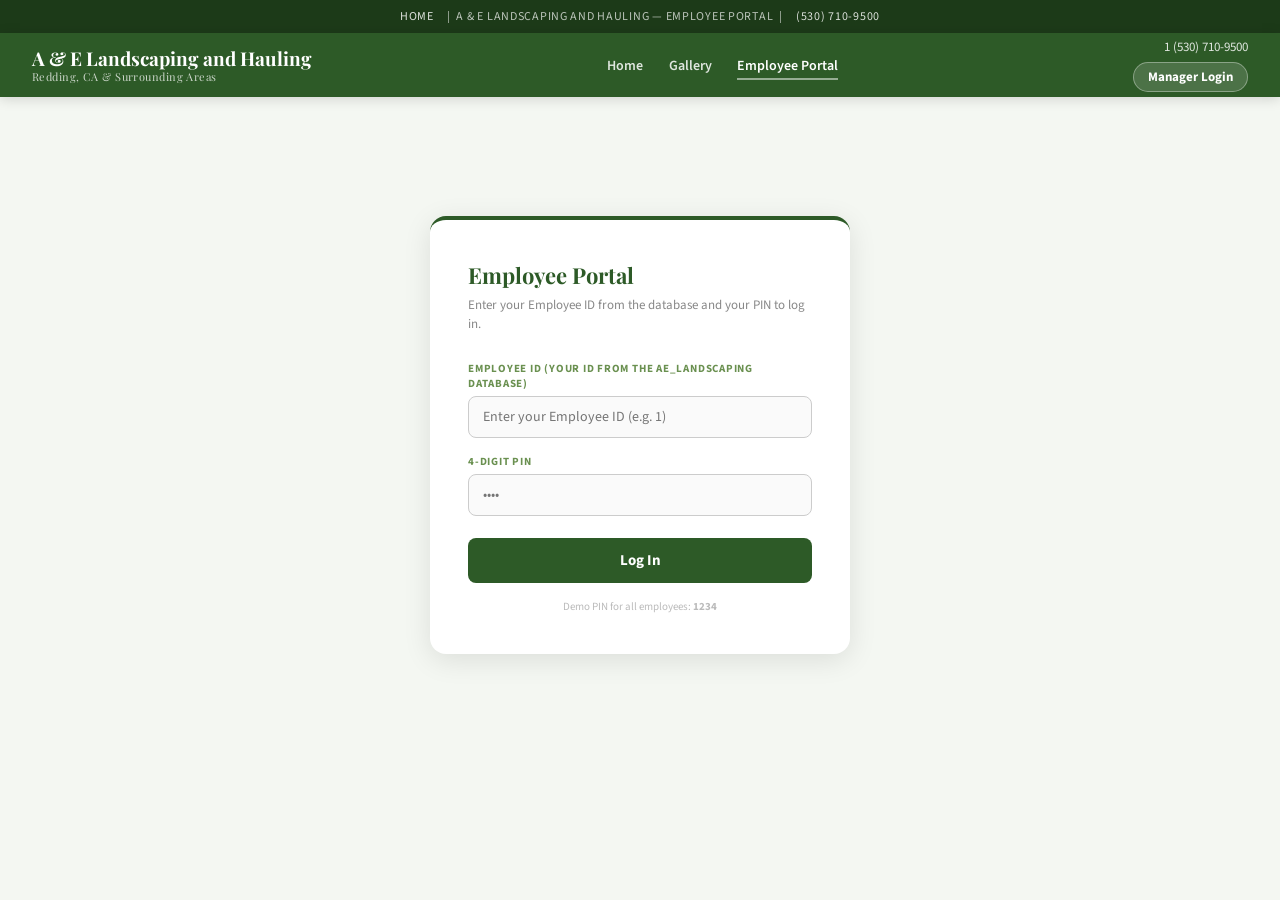
<file: Website/templates/employee-portal.html>
<!DOCTYPE html>
<html lang="en">
<head>
  <meta charset="UTF-8"/>
  <meta name="viewport" content="width=device-width, initial-scale=1.0"/>
  <title>A &amp; E Landscaping – Employee Portal</title>
  <link href="https://fonts.googleapis.com/css2?family=Playfair+Display:wght@400;700&family=Source+Sans+3:wght@300;400;600;700&display=swap" rel="stylesheet"/>
  <style>
    *,*::before,*::after{box-sizing:border-box;margin:0;padding:0}
    :root{
      --green:#2d5a27;--green-mid:#4a7c42;--green-light:#7abb57;
      --green-pale:#e8f5e2;--tan:#f7f3ed;--border:#ddd;
      --dark:#1a1a1a;--mid:#555;
    }
    body{font-family:'Source Sans 3',sans-serif;color:var(--dark);background:#f4f7f2;min-height:100vh}

    /* TOPBAR */
    .topbar{background:#1c3a18;padding:8px 2rem;text-align:center;font-size:12px;color:rgba(255,255,255,.7);letter-spacing:.06em;text-transform:uppercase}
    .topbar a{color:rgba(255,255,255,.85);text-decoration:none;margin:0 8px}

    /* NAV */
    .nav{background:var(--green);padding:0 2rem;display:flex;align-items:center;justify-content:space-between;min-height:64px;gap:1rem;box-shadow:0 2px 12px rgba(0,0,0,.15)}
    .nav-logo{color:#fff;font-family:'Playfair Display',serif;font-size:19px;font-weight:700;text-decoration:none;line-height:1.2}
    .nav-logo span{display:block;font-size:11px;font-weight:300;opacity:.75;letter-spacing:.04em}
    .nav-links{display:flex;gap:1.6rem;list-style:none}
    .nav-links a{color:rgba(255,255,255,.85);text-decoration:none;font-size:14px;font-weight:600}
    .nav-links a:hover,.nav-links a.active{color:#fff}
    .nav-links a.active{border-bottom:2px solid rgba(255,255,255,.5);padding-bottom:2px}
    .nav-contact{display:flex;flex-direction:column;align-items:flex-end;gap:2px}
    .nav-contact a{color:rgba(255,255,255,.85);font-size:13px;text-decoration:none}
    .btn-login-nav{display:inline-block;margin-top:4px;padding:5px 14px;background:rgba(255,255,255,.15);color:#fff!important;border:1px solid rgba(255,255,255,.35);border-radius:20px;font-size:12px;font-weight:700;text-decoration:none}

    /* ── LOGIN SCREEN ── */
    #ep-login{
      display:flex;align-items:center;justify-content:center;
      min-height:75vh;padding:40px 20px;
    }
    .login-card{
      background:#fff;border-radius:16px;
      box-shadow:0 6px 28px rgba(0,0,0,.10);
      padding:40px 38px;width:100%;max-width:420px;
      border-top:4px solid var(--green);
    }
    .login-card h2{
      font-family:'Playfair Display',serif;
      color:var(--green);font-size:22px;margin-bottom:6px;
    }
    .login-card .sub{font-size:13px;color:#888;margin-bottom:26px;line-height:1.5}
    .ep-field{margin-bottom:16px}
    .ep-field label{
      display:block;font-size:11px;font-weight:700;
      text-transform:uppercase;letter-spacing:.07em;
      color:#6a9050;margin-bottom:5px;
    }
    .ep-field select,.ep-field input{
      width:100%;padding:10px 14px;border-radius:8px;
      border:1.5px solid #ccc;font-size:14px;
      font-family:inherit;outline:none;background:#fafafa;
    }
    .ep-field select:focus,.ep-field input:focus{border-color:var(--green);}
    .ep-login-btn{
      width:100%;padding:12px;background:var(--green);color:#fff;
      border:none;border-radius:8px;font-size:15px;font-weight:700;
      cursor:pointer;transition:background .15s;margin-top:6px;
      font-family:'Source Sans 3',sans-serif;
    }
    .ep-login-btn:hover{background:var(--green-mid)}
    .ep-err{color:#c0392b;font-size:13px;margin-top:10px;display:none;text-align:center;font-weight:600}
    .demo-note{font-size:11px;color:#bbb;margin-top:16px;text-align:center}

    /* ── PORTAL DASHBOARD (shown after login) ── */
    #ep-dashboard{display:none}
    .ep-header{
      background:var(--green);padding:18px 28px;
      display:flex;align-items:center;justify-content:space-between;
      flex-wrap:wrap;gap:10px;
    }
    .ep-header-left h1{font-family:'Playfair Display',serif;color:#fff;font-size:20px}
    .ep-header-left span{color:rgba(255,255,255,.72);font-size:13px}
    .ep-logout-btn{
      background:rgba(255,255,255,.15);color:#fff;
      border:1px solid rgba(255,255,255,.3);
      padding:7px 16px;border-radius:20px;cursor:pointer;
      font-size:13px;font-weight:600;font-family:'Source Sans 3',sans-serif;
    }
    .ep-logout-btn:hover{background:rgba(255,255,255,.25)}

    .ep-body{padding:28px;max-width:780px;margin:0 auto}

    /* ── ESTIMATE FORM CARD ── */
    .ep-form-card{
      background:#fff;border-radius:14px;
      border:1px solid var(--border);padding:28px;
      box-shadow:0 2px 12px rgba(0,0,0,.06);
    }
    .ep-form-card h3{
      font-family:'Playfair Display',serif;
      font-size:20px;color:var(--green);margin-bottom:6px;
    }
    .ep-form-card .desc{font-size:13px;color:#888;margin-bottom:22px;line-height:1.6}

    .f-row{display:grid;grid-template-columns:1fr 1fr;gap:14px;margin-bottom:14px}
    .f-row.single{grid-template-columns:1fr}
    .f-row.triple{grid-template-columns:1fr 1fr 1fr}
    .f-group{display:flex;flex-direction:column;gap:5px}
    .f-group label{
      font-size:11px;font-weight:700;text-transform:uppercase;
      letter-spacing:.07em;color:#6a9050;
    }
    .f-group input,.f-group select,.f-group textarea{
      padding:10px 13px;border-radius:8px;
      border:1.5px solid #ccc;font-size:14px;
      font-family:inherit;outline:none;background:#fafafa;
    }
    .f-group input:focus,.f-group select:focus,.f-group textarea:focus{
      border-color:var(--green);background:#fff;
    }
    .f-group textarea{resize:vertical;min-height:90px}
    .required{color:#c0392b}

    /* Live cost preview */
    .cost-preview{
      background:var(--green-pale);border:1.5px solid #b8df9f;
      border-radius:10px;padding:14px 18px;
      display:none;flex-wrap:wrap;gap:20px;
      margin-bottom:16px;align-items:center;
    }
    .cost-item .cost-label{font-size:11px;font-weight:700;text-transform:uppercase;color:#6a9050;margin-bottom:3px}
    .cost-item .cost-val{font-family:'Playfair Display',serif;font-size:22px;font-weight:700;color:var(--green)}

    /* Actions */
    .f-actions{display:flex;gap:10px;margin-top:6px;flex-wrap:wrap}
    .btn-submit{
      padding:12px 28px;background:var(--green);color:#fff;
      border:none;border-radius:8px;font-size:14px;font-weight:700;
      cursor:pointer;transition:background .15s;
      font-family:'Source Sans 3',sans-serif;
    }
    .btn-submit:hover{background:var(--green-mid)}
    .btn-submit:disabled{background:#aaa;cursor:not-allowed}
    .btn-clear{
      padding:12px 22px;background:#eee;color:var(--mid);
      border:none;border-radius:8px;font-size:14px;font-weight:600;
      cursor:pointer;font-family:'Source Sans 3',sans-serif;
    }

    /* Toast */
    .toast{
      position:fixed;bottom:24px;right:24px;
      background:var(--green);color:#fff;
      padding:14px 22px;border-radius:10px;font-size:14px;font-weight:700;
      box-shadow:0 4px 18px rgba(0,0,0,.18);z-index:999;display:none;max-width:340px;
    }
    .toast.error{background:#c0392b}

    /* Confirmation card */
    .confirmation{
      display:none;margin-top:20px;
      background:#d4f0bb;border:2px solid #7abb57;
      border-radius:10px;padding:20px 22px;
    }
    .confirmation h4{font-size:16px;font-weight:700;color:#2e6318;margin-bottom:10px}
    .confirmation p{font-size:13px;color:#2e6318;line-height:1.6;margin-bottom:14px}
    .conf-chips{display:flex;gap:14px;flex-wrap:wrap;margin-bottom:12px}
    .conf-chip{background:#fff;border-radius:8px;padding:12px 16px;text-align:center;min-width:120px}
    .conf-chip-label{font-size:11px;font-weight:700;text-transform:uppercase;color:#6a9050;margin-bottom:4px}
    .conf-chip-val{font-family:'Playfair Display',serif;font-size:22px;font-weight:700;color:var(--green)}
    .btn-another{
      margin-top:6px;padding:8px 18px;
      background:var(--green);color:#fff;border:none;border-radius:6px;
      font-size:13px;font-weight:700;cursor:pointer;
      font-family:'Source Sans 3',sans-serif;
    }

    /* STATUS CARD */
    .status-card{
      background:#fff;border-radius:14px;
      border:1px solid #ddd;padding:24px;
      margin-top:24px;
    }
    .status-card h3{
      font-family:'Playfair Display',serif;
      font-size:18px;color:var(--green);margin-bottom:6px;
    }
    .status-card .desc{font-size:13px;color:#888;margin-bottom:18px;line-height:1.5}
    .status-toggle{display:flex;gap:12px;flex-wrap:wrap;margin-bottom:18px}
    .status-option{flex:1;min-width:140px}
    .status-option input[type=radio]{display:none}
    .status-option label{
      display:flex;align-items:center;justify-content:center;gap:8px;
      padding:12px 16px;border-radius:10px;border:2px solid #ddd;
      cursor:pointer;font-size:14px;font-weight:700;
      transition:all .15s;background:#fff;color:#888;
    }
    .status-option input[type=radio]:checked + label.active-lbl{
      border-color:#3a7d20;background:#d4f0bb;color:#2e6318;
    }
    .status-option input[type=radio]:checked + label.inactive-lbl{
      border-color:#c0392b;background:#fde8e8;color:#c0392b;
    }
    .status-option label:hover{border-color:#7abb57;}
    .current-status{
      display:inline-flex;align-items:center;gap:8px;
      padding:8px 16px;border-radius:20px;font-size:13px;font-weight:700;
      margin-bottom:16px;
    }
    .status-active{background:#d4f0bb;color:#2e6318;}
    .status-inactive{background:#fde8e8;color:#c0392b;}
    .status-dot{width:8px;height:8px;border-radius:50%;display:inline-block;}
    .dot-active{background:#2e6318;}
    .dot-inactive{background:#c0392b;}

    /* FOOTER */
    .ep-footer{
      background:var(--green);padding:2rem 2rem;
      text-align:center;margin-top:40px;
    }
    .ep-footer p{font-size:13px;color:rgba(255,255,255,.6)}
    .ep-footer a{color:rgba(255,255,255,.75);text-decoration:none}
    .ep-footer a:hover{color:#fff}

    /* MY CLIENTS CARD */
    .clients-card{
      background:#fff;border-radius:14px;
      border:1px solid #ddd;padding:24px;
      margin-top:24px;
    }
    .clients-card h3{
      font-family:'Playfair Display',serif;
      font-size:18px;color:var(--green);margin-bottom:6px;
    }
    .clients-card .desc{font-size:13px;color:#888;margin-bottom:18px;line-height:1.5}
    .client-table-wrap{overflow-x:auto}
    .client-table{width:100%;border-collapse:collapse;font-size:13px}
    .client-table th{
      background:var(--green);color:#fff;padding:10px 12px;
      text-align:left;font-size:11px;text-transform:uppercase;
      letter-spacing:.06em;font-weight:700;
    }
    .client-table td{padding:10px 12px;border-bottom:1px solid #f0f0f0;vertical-align:top;}
    .client-table tr:last-child td{border-bottom:none}
    .client-table tr:hover td{background:#f9fdf5}
    .badge-served{
      display:inline-block;background:var(--green-pale);
      color:var(--green);font-size:11px;font-weight:700;
      padding:2px 8px;border-radius:20px;
    }
    .no-clients{color:#aaa;font-size:13px;font-style:italic;padding:12px 0}
    .cl-summary{display:flex;gap:14px;flex-wrap:wrap;margin-bottom:16px;}
    .cl-chip{background:var(--green-pale);border-radius:10px;padding:10px 16px;text-align:center;min-width:110px;}
    .cl-chip-label{font-size:10px;font-weight:700;text-transform:uppercase;color:#6a9050;margin-bottom:2px}
    .cl-chip-val{font-family:'Playfair Display',serif;font-size:22px;font-weight:700;color:var(--green)}

    @media(max-width:600px){
      .f-row,.f-row.triple{grid-template-columns:1fr}
      .ep-body{padding:18px}
      .login-card{padding:28px 22px}
      .nav-links{display:none}
    }
  </style>
</head>
<body>

  <div class="topbar">
    <a href="/">Home</a> &nbsp;|&nbsp;
    A &amp; E Landscaping and Hauling — Employee Portal
    &nbsp;|&nbsp; <a href="tel:15307109500">(530) 710-9500</a>
  </div>

  <nav class="nav">
    <a class="nav-logo" href="/">
      A &amp; E Landscaping and Hauling
      <span>Redding, CA &amp; Surrounding Areas</span>
    </a>
    <ul class="nav-links">
      <li><a href="/">Home</a></li>
      <li><a href="/gallery">Gallery</a></li>
      <li><a href="/employee-portal" class="active">Employee Portal</a></li>
    </ul>
    <div class="nav-contact">
      <a href="tel:15307109500">1 (530) 710-9500</a>
      <a href="/login" class="btn-login-nav">Manager Login</a>
    </div>
  </nav>

  <!-- ── LOGIN SCREEN ── -->
  <div id="ep-login">
    <div class="login-card">
      <h2>Employee Portal</h2>
      <p class="sub">Enter your Employee ID from the database and your PIN to log in.</p>

      <div class="ep-field">
        <label>Employee ID <span style="color:#6a9050;font-size:11px;">(your ID from the ae_landscaping database)</span></label>
        <input type="number" id="ep-name" placeholder="Enter your Employee ID (e.g. 1)" min="1" step="1"/>
      </div>
      <div class="ep-field">
        <label>4-Digit PIN</label>
        <input type="password" id="ep-pin" maxlength="4" placeholder="••••" inputmode="numeric"/>
      </div>
      <button class="ep-login-btn" onclick="epLogin()">Log In</button>
      <div class="ep-err" id="ep-err">Incorrect PIN. Please try again.</div>
      <p class="demo-note">Demo PIN for all employees: <strong>1234</strong></p>
    </div>
  </div>

  <!-- ── DASHBOARD (shown after login) ── -->
  <div id="ep-dashboard">

    <div class="ep-header">
      <div class="ep-header-left">
        <h1 id="ep-welcome-name">Welcome</h1>
        <span id="ep-welcome-role"></span>
      </div>
      <div style="display:flex;gap:8px;flex-wrap:wrap;">
        <button class="ep-logout-btn" onclick="toggleMyClients()" id="btn-my-clients">👥 My Clients</button>
        <button class="ep-logout-btn" onclick="epLogout()">Log Out</button>
      </div>
    </div>

    <div class="ep-body">

      <div class="ep-form-card">
        <h3>📋 Submit a New Estimate</h3>
        <p class="desc">
          Fill in the details below to create an estimate in the database. Your Employee ID is pre-selected based on your login.
          All fields marked <span class="required">*</span> are required.
        </p>

        <!-- Employee ID (pre-filled, selectable) + Client ID input -->
        <div class="f-row">
          <div class="f-group">
            <label>Assigned Estimator (Employee ID) <span class="required">*</span></label>
            <input type="number" id="f-employee" placeholder="Your Employee ID" min="1" step="1" readonly
              style="background:#f0f9ea;border-color:#b8df9f;font-weight:700;color:#2e6318;"/>
            <span style="font-size:11px;color:#6a9050;margin-top:3px;">Auto-filled from your login</span>
          </div>
          <div class="f-group">
            <label>Client ID <span class="required">*</span></label>
            <input type="number" id="f-client" placeholder="Enter Client ID (e.g. 1)" min="1" step="1"/>
            <span style="font-size:11px;color:#999;margin-top:3px;">Enter the numeric Client ID from the database</span>
          </div>
        </div>

        <!-- Property address (auto-fills from client) -->
        <div class="f-row single">
          <div class="f-group">
            <label>Property Address <span class="required">*</span></label>
            <input type="text" id="f-address" placeholder="Address where service will be performed"/>
          </div>
        </div>

        <!-- Service description -->
        <div class="f-row single">
          <div class="f-group">
            <label>Service Description <span class="required">*</span></label>
            <textarea id="f-desc" placeholder="Describe the scope of work — e.g. Full lawn care and edging, monthly service. Include any special notes."></textarea>
          </div>
        </div>

        <!-- Cost, Hours, Date -->
        <div class="f-row triple">
          <div class="f-group">
            <label>Estimated Cost ($) <span class="required">*</span></label>
            <input type="number" id="f-cost" placeholder="0.00" step="0.01" min="0" oninput="updatePreview()"/>
          </div>
          <div class="f-group">
            <label>Labor Hours <span class="required">*</span></label>
            <input type="number" id="f-hours" placeholder="0.0" step="0.5" min="0" oninput="updatePreview()"/>
          </div>
          <div class="f-group">
            <label>Estimate Date <span class="required">*</span></label>
            <input type="date" id="f-date"/>
          </div>
        </div>

        <!-- Live cost preview -->
        <div class="cost-preview" id="cost-preview">
          <div class="cost-item">
            <div class="cost-label">Estimated Cost</div>
            <div class="cost-val" id="prev-cost">$0.00</div>
          </div>
          <div class="cost-item">
            <div class="cost-label">Labor Hours</div>
            <div class="cost-val" id="prev-hours">0.0 hrs</div>
          </div>
          <div class="cost-item">
            <div class="cost-label">Hourly Rate</div>
            <div class="cost-val" id="prev-rate">—</div>
          </div>
        </div>

        <!-- Job Costing: just total estimated cost -->
        <div style="margin-bottom:14px;padding:14px 16px;background:#f0f9ea;border-radius:8px;border:1px solid #b8df9f;">
          <div style="font-size:12px;font-weight:700;text-transform:uppercase;letter-spacing:.06em;color:#6a9050;margin-bottom:10px;">📊 Job Costing</div>
          <div class="f-row">
            <div class="f-group">
              <label>Total Estimated Cost ($)</label>
              <input type="number" id="f-jc-est-total" placeholder="0.00" step="0.01" min="0"/>
              <span style="font-size:11px;color:#999;margin-top:3px;display:block;">Saved to Job_Costing table as the baseline estimated cost</span>
            </div>
            <div class="f-group">
              <label>Service ID (to link Job Costing)</label>
              <input type="number" id="f-service-id" placeholder="Enter Service ID if known" min="1" step="1"/>
            </div>
          </div>
        </div>

        <!-- Actions -->
        <div class="f-actions">
          <button class="btn-submit" id="submit-btn" onclick="submitEstimate()">💾 Save Estimate to Database</button>
          <button class="btn-clear" onclick="clearForm()">Clear</button>
        </div>

        <!-- Confirmation -->
        <div class="confirmation" id="confirmation">
          <h4>✅ Estimate Saved!</h4>
          <p>The estimate has been added to the database and is now visible in the manager dashboard under Estimates.</p>
          <div class="conf-chips">
            <div class="conf-chip">
              <div class="conf-chip-label">Estimate ID</div>
              <div class="conf-chip-val" id="conf-est-id">—</div>
            </div>
            <div class="conf-chip">
              <div class="conf-chip-label">Client</div>
              <div class="conf-chip-val" style="font-size:15px;padding-top:4px;" id="conf-client">—</div>
            </div>
            <div class="conf-chip">
              <div class="conf-chip-label">Est. Cost</div>
              <div class="conf-chip-val" id="conf-cost">—</div>
            </div>
          </div>
          <button class="btn-another" onclick="clearForm()">Submit Another Estimate</button>
        </div>

      </div><!-- /ep-form-card -->

      <!-- ── STATUS CARD ── -->
      <div class="status-card" id="status-card">
        <h3>🟢 My Availability Status</h3>
        <p class="desc">Update your current availability. This is saved directly to the database and affects whether you appear in the available employees list for scheduling.</p>

        <!-- Current status display -->
        <div id="current-status-display" style="margin-bottom:16px;">
          <span style="font-size:12px;color:#888;font-weight:600;text-transform:uppercase;letter-spacing:.06em;">Current Status:</span>
          <span class="current-status status-active" id="status-badge">
            <span class="status-dot dot-active"></span> Active
          </span>
        </div>

        <!-- Toggle options -->
        <div class="status-toggle">
          <div class="status-option">
            <input type="radio" name="emp-status" id="status-active" value="1" checked/>
            <label for="status-active" class="active-lbl">🟢 Active — Available for Jobs</label>
          </div>
          <div class="status-option">
            <input type="radio" name="emp-status" id="status-inactive" value="0"/>
            <label for="status-inactive" class="inactive-lbl">🔴 Inactive — Unavailable</label>
          </div>
        </div>

        <div style="display:flex;gap:10px;">
          <button class="ep-login-btn" style="width:auto;padding:11px 26px;" onclick="updateStatus()">💾 Update Status in Database</button>
        </div>

        <div id="status-confirm" style="display:none;margin-top:14px;background:#d4f0bb;border:1.5px solid #7abb57;border-radius:8px;padding:12px 16px;font-size:13px;color:#2e6318;font-weight:600;">
          ✅ Status updated successfully!
        </div>
      </div>

      <!-- ══ MY CLIENTS CARD ══ -->
      <div class="clients-card" id="my-clients-card" style="display:none;">
        <h3>👥 My Clients</h3>
        <p class="desc">Clients you have personally helped, based on your service history in the database.</p>
        <div class="cl-summary" id="cl-summary"></div>
        <div class="client-table-wrap">
          <table class="client-table">
            <thead>
              <tr>
                <th>Client ID</th>
                <th>Client Name</th>
                <th>Phone</th>
                <th>Property Address</th>
                <th>Last Service</th>
                <th>Times Served</th>
                <th>Last Description</th>
              </tr>
            </thead>
            <tbody id="clients-tbody">
              <tr><td colspan="7" class="no-clients">Loading…</td></tr>
            </tbody>
          </table>
        </div>
      </div>

    </div><!-- /ep-body -->

    <div class="ep-footer">
      <p>A &amp; E Landscaping and Hauling — Employee Portal &nbsp;|&nbsp; <a href="/">Back to Website</a></p>
    </div>

  </div><!-- /ep-dashboard -->

  <div class="toast" id="toast"></div>

<script>
// ── EMPLOYEE DATA ──────────────────────────────────────────
const PIN = '1234';
let loggedInEmp = null;  // set on login
let clientMap   = {};



// ── TOAST ──────────────────────────────────────────────────
function showToast(msg, err=false) {
  const t = document.getElementById('toast');
  t.textContent = msg;
  t.className   = 'toast' + (err ? ' error' : '');
  t.style.display = 'block';
  setTimeout(() => t.style.display = 'none', 4000);
}

// ── LOGIN ──────────────────────────────────────────────────
async function epLogin() {
  const empIdVal = document.getElementById('ep-name').value.trim();
  const pin      = document.getElementById('ep-pin').value.trim();
  const err      = document.getElementById('ep-err');
  err.style.display = 'none';

  const empId = parseInt(empIdVal);
  if (!empIdVal || isNaN(empId) || empId < 1) {
    err.textContent = 'Please enter a valid Employee ID number.';
    err.style.display = 'block';
    return;
  }
  if (pin !== PIN) {
    err.textContent = 'Incorrect PIN. Please try again.';
    err.style.display = 'block';
    return;
  }

  // Lookup via public route — no manager session required
  err.textContent = 'Checking...';
  err.style.color = '#6a9050';
  err.style.display = 'block';

  const res = await fetch('/api/public/employee-lookup?id=' + empId)
    .then(r => r.json())
    .catch(() => ({ found: false, message: 'Could not reach the database. Make sure Flask is running.' }));

  err.style.display = 'none';
  err.style.color   = '#c0392b';

  if (!res.found) {
    err.textContent = res.message || ('Employee ID ' + empId + ' was not found. Please check your ID.');
    err.style.display = 'block';
    return;
  }

  const emp = res.employee;
  loggedInEmp = emp;

  // Show dashboard
  document.getElementById('ep-login').style.display     = 'none';
  document.getElementById('ep-dashboard').style.display = 'block';
  document.getElementById('ep-welcome-name').textContent = 'Welcome, ' + emp.Employee_Name;
  document.getElementById('ep-welcome-role').textContent = emp.Employee_Role || '';

  // Pre-fill the Employee ID input with the logged-in employee's ID
  document.getElementById('f-employee').value = emp.Employee_ID;
  document.getElementById('f-employee').removeAttribute('readonly'); // allow override if needed
  // Set today as default date
  document.getElementById('f-date').valueAsDate = new Date();

  // Load current availability status
  loadCurrentStatus(emp.Employee_ID);
}

function epLogout() {
  document.getElementById('ep-login').style.display     = 'flex';
  document.getElementById('ep-dashboard').style.display = 'none';
  document.getElementById('ep-name').value = '';
  document.getElementById('ep-pin').value  = '';
  document.getElementById('my-clients-card').style.display = 'none';
  document.getElementById('btn-my-clients').textContent    = '👥 My Clients';
  myClientsLoaded  = false;
  myClientsVisible = false;
  clearForm();
}

document.addEventListener('DOMContentLoaded', () => {
  document.getElementById('ep-pin').addEventListener('keydown', e => {
    if (e.key === 'Enter') epLogin();
  });
});

// ── COST PREVIEW ───────────────────────────────────────────
function updatePreview() {
  const cost  = parseFloat(document.getElementById('f-cost').value)  || 0;
  const hours = parseFloat(document.getElementById('f-hours').value) || 0;
  const prev  = document.getElementById('cost-preview');

  if (!cost && !hours) { prev.style.display = 'none'; return; }
  prev.style.display = 'flex';

  document.getElementById('prev-cost').textContent  = '$' + cost.toLocaleString('en-US', {minimumFractionDigits:2});
  document.getElementById('prev-hours').textContent = hours.toFixed(1) + ' hrs';
  document.getElementById('prev-rate').textContent  = (cost > 0 && hours > 0)
    ? '$' + (cost / hours).toLocaleString('en-US', {minimumFractionDigits:2}) + '/hr'
    : '—';
}

// ── SUBMIT ESTIMATE ────────────────────────────────────────
async function submitEstimate() {
  const employeeId    = document.getElementById('f-employee').value || (loggedInEmp ? loggedInEmp.Employee_ID : '');
  const clientId      = document.getElementById('f-client').value.trim();
  const address       = document.getElementById('f-address').value.trim();
  const desc          = document.getElementById('f-desc').value.trim();
  const cost          = parseFloat(document.getElementById('f-cost').value);
  const hours         = parseFloat(document.getElementById('f-hours').value);
  const date          = document.getElementById('f-date').value;
  const serviceId         = document.getElementById('f-service-id').value.trim() || null;
  const jcEstTotal        = parseFloat(document.getElementById('f-jc-est-total').value) || null;

  // Validation
  if (!employeeId) { showToast('Please select your Employee ID.', true); return; }
  if (!clientId || isNaN(parseInt(clientId))) { showToast('Please enter a valid numeric Client ID.', true); return; }
  if (!address)    { showToast('Please enter the property address.', true); return; }
  if (!desc)       { showToast('Please enter a service description.', true); return; }
  if (!cost || cost <= 0)  { showToast('Please enter a valid estimated cost.', true); return; }
  if (!hours || hours <= 0){ showToast('Please enter estimated labor hours.', true); return; }
  if (!date)       { showToast('Please select an estimate date.', true); return; }

  const btn = document.getElementById('submit-btn');
  btn.disabled = true; btn.textContent = '⏳ Saving...';

  const body = {
    employee_id:           employeeId,
    client_id:             parseInt(clientId),
    property_address:      address,
    service_description:   desc,
    estimated_cost:        cost,
    estimated_labor_hours: hours,
    estimate_date:         date,
    total_estimated_cost:  jcEstTotal || cost,
    service_id:            serviceId ? parseInt(serviceId) : null
  };

  // Try the manager API (requires session), fallback to public estimate request
  let res = await fetch('/submit/estimate', {
    method: 'POST',
    headers: { 'Content-Type': 'application/json' },
    body: JSON.stringify(body)
  }).then(r => r.json()).catch(() => ({ success: false, message: 'Network error' }));

  // If manager route rejected (not logged in as manager), use public route
  if (!res.success) {
    res = await fetch('/submit/estimate-employee', {
      method: 'POST',
      headers: { 'Content-Type': 'application/json' },
      body: JSON.stringify(body)
    }).then(r => r.json()).catch(() => ({ success: false, message: 'Could not connect to database.' }));
  }

  btn.disabled = false; btn.textContent = '💾 Save Estimate to Database';

  if (res.success) {
    // Show confirmation
    const clientName = 'Client ID: ' + clientId;
    document.getElementById('conf-est-id').textContent = res.estimate_id || '✓';
    document.getElementById('conf-client').textContent  = clientName;
    document.getElementById('conf-cost').textContent    = '$' + cost.toLocaleString('en-US', {minimumFractionDigits:2});
    document.getElementById('confirmation').style.display = 'block';
    document.getElementById('cost-preview').style.display  = 'none';
    showToast('✅ Estimate saved to the database!');
  } else {
    showToast('❌ ' + res.message, true);
  }
}

function clearForm() {
  ['f-client','f-address','f-desc','f-cost','f-hours','f-jc-est-total','f-service-id'].forEach(id => {
    const el = document.getElementById(id);
    if (el.tagName === 'SELECT') el.value = '';
    else el.value = '';
  });
  document.getElementById('f-date').valueAsDate = new Date();
  document.getElementById('cost-preview').style.display  = 'none';
  document.getElementById('confirmation').style.display  = 'none';
}

// ── MY CLIENTS ─────────────────────────────────────────────
let myClientsLoaded  = false;
let myClientsVisible = false;

function toggleMyClients() {
  const card = document.getElementById('my-clients-card');
  myClientsVisible = !myClientsVisible;
  card.style.display = myClientsVisible ? 'block' : 'none';
  document.getElementById('btn-my-clients').textContent = myClientsVisible ? '✖ Hide Clients' : '👥 My Clients';
  if (myClientsVisible && !myClientsLoaded) loadMyClients();
}

async function loadMyClients() {
  if (!loggedInEmp) return;
  const tbody   = document.getElementById('clients-tbody');
  const summary = document.getElementById('cl-summary');
  tbody.innerHTML = '<tr><td colspan="7" class="no-clients">Loading…</td></tr>';

  const res = await fetch('/api/public/my-clients?employee_id=' + loggedInEmp.Employee_ID)
    .then(r => r.json())
    .catch(() => ({ success: false, clients: [] }));

  if (!res.success || !res.clients || !res.clients.length) {
    tbody.innerHTML = '<tr><td colspan="7" class="no-clients">No client history found yet. Services must be linked to you in the Service_Employee table.</td></tr>';
    return;
  }

  myClientsLoaded = true;
  const clients = res.clients;
  const totalServed = clients.reduce((s, c) => s + parseInt(c.Times_Served || 0), 0);

  summary.innerHTML = `
    <div class="cl-chip"><div class="cl-chip-label">Unique Clients</div><div class="cl-chip-val">${clients.length}</div></div>
    <div class="cl-chip"><div class="cl-chip-label">Total Services</div><div class="cl-chip-val">${totalServed}</div></div>
  `;

  tbody.innerHTML = clients.map(c => {
    const desc = c.Last_Description || '';
    const descShort = desc.length > 40 ? desc.substring(0, 40) + '…' : (desc || '—');
    return `<tr>
      <td><strong>${c.Client_ID}</strong></td>
      <td>${c.Client_Name}</td>
      <td>${c.Client_Phone || '—'}</td>
      <td style="font-size:12px;color:#555">${c.Property_Address || '—'}</td>
      <td>${c.Last_Service_Date || '—'}</td>
      <td><span class="badge-served">${c.Times_Served}x</span></td>
      <td style="font-size:12px;color:#777" title="${desc}">${descShort}</td>
    </tr>`;
  }).join('');
}

// ── EMPLOYEE STATUS ─────────────────────────────────────────
// Fetch current Is_Available from the database and reflect it in the UI
async function loadCurrentStatus(empId) {
  const res = await fetch('/api/public/employee-lookup?id=' + empId).then(r => r.json()).catch(() => ({ found: false }));
  if (!res.found) return;
  const emp = res.employee;

  const isActive = emp.Is_Available == 1 || emp.Is_Available === true;

  // Set the radio to match the DB value
  document.getElementById(isActive ? 'status-active' : 'status-inactive').checked = true;

  // Update the badge display
  updateStatusBadge(isActive);
}

function updateStatusBadge(isActive) {
  const badge = document.getElementById('status-badge');
  if (isActive) {
    badge.className = 'current-status status-active';
    badge.innerHTML = '<span class="status-dot dot-active"></span> Active';
  } else {
    badge.className = 'current-status status-inactive';
    badge.innerHTML = '<span class="status-dot dot-inactive"></span> Inactive';
  }
}

// Send the new status to the database and update the UI
async function updateStatus() {
  // Use loggedInEmp first (most reliable), fall back to f-employee input
  const empId = (loggedInEmp && loggedInEmp.Employee_ID)
    ? loggedInEmp.Employee_ID
    : parseInt(document.getElementById('f-employee').value);

  const isActive = document.querySelector('input[name="emp-status"]:checked').value;

  if (!empId || isNaN(empId)) {
    showToast('Could not determine your Employee ID. Please log out and log back in.', true);
    return;
  }

  const res = await fetch('/submit/employee-status', {
    method:  'POST',
    headers: { 'Content-Type': 'application/json' },
    body:    JSON.stringify({ employee_id: empId, is_active: isActive })
  }).then(r => r.json()).catch(() => ({ success: false, message: 'Network error — database not updated.' }));

  if (res.success) {
    // Update badge to reflect new value
    updateStatusBadge(parseInt(isActive) === 1);

    // Show inline confirmation
    const confirm = document.getElementById('status-confirm');
    confirm.style.display = 'block';
    confirm.textContent   = parseInt(isActive) === 1
      ? '✅ Database updated — you are now marked as Active.'
      : '✅ Database updated — you are now marked as Inactive.';
    setTimeout(() => confirm.style.display = 'none', 4000);

    showToast(parseInt(isActive) === 1
      ? '✅ Status set to Active in the database.'
      : '✅ Status set to Inactive in the database.'
    );
  } else {
    showToast('❌ ' + res.message, true);
  }
}
</script>
</body>
</html>
</file>
